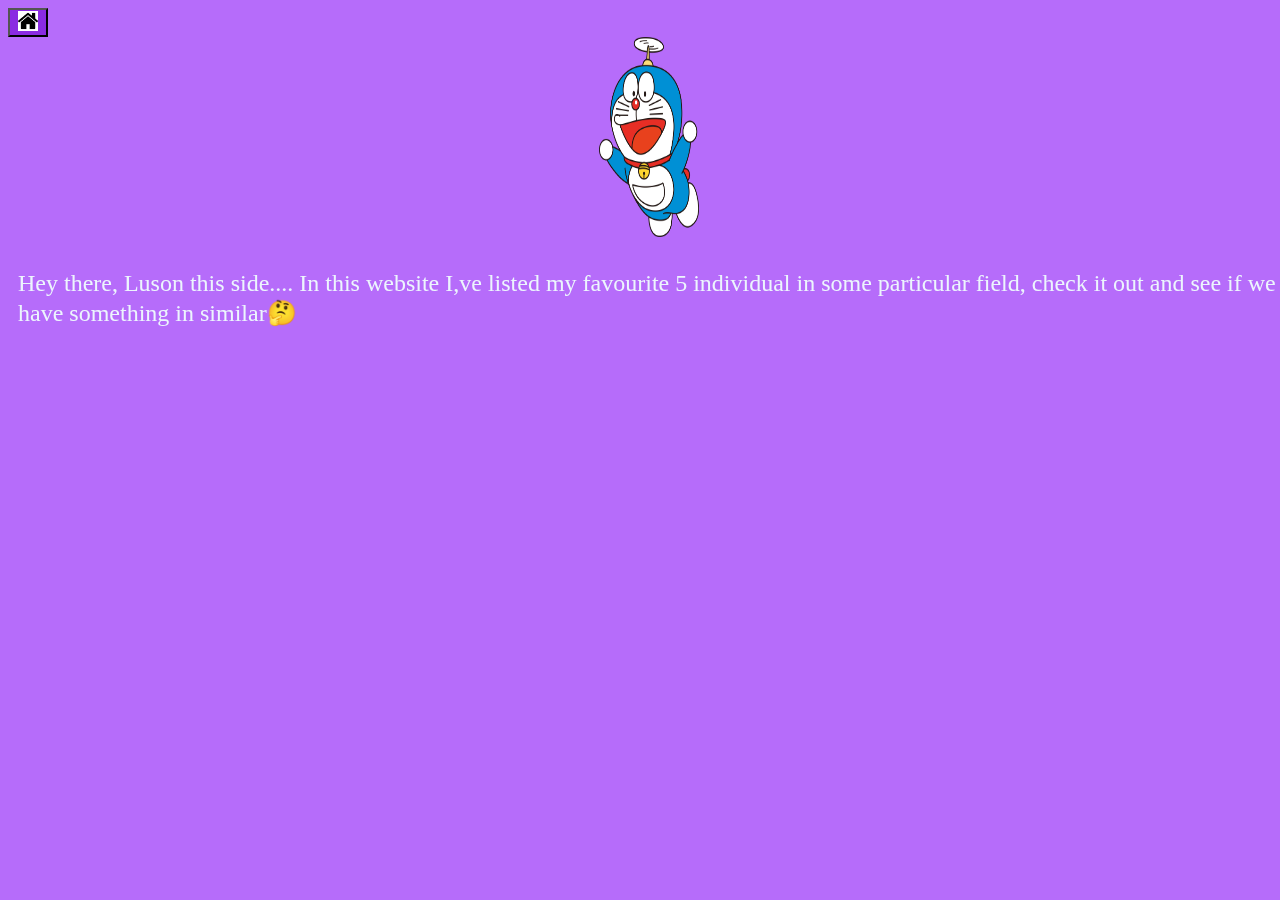
<file: index.html>
<!DOCTYPE html>
<html lang="en">
<head>
  <meta charset="UTF-8">
  <meta name="viewport" content="width=device-width, initial-scale=1.0">
  <title>Luson Basumatary</title>
  <link rel="stylesheet" href="styles.css">
</head>
<body>
  <button id="but" onclick="show()"><img src='home.png'></button>
  <div id="box">
    <div class="nav">
      <div class="content" id="content">
        <a href="#" style="margin-top:20px;text-decoration: none;color:white;">Home</a><br/>
        <a href="content.html" style="text-decoration: none;color:white;">Content</a><br/>
        <a href="https://luson045.github.io/portfolio/" target="_blank" style="text-decoration: none;color:white;">About Me</a><br/>
      </div>
    </div>
    <div id="main">
      <div class="item">
      <center><img id="img1"src='item.png'></center>
      <p>Hey there, Luson this side.... In this website I,ve listed my favourite 5 individual in some particular field, check it out and see if we have something in similar🤔</p>
      </div>
    </div>
  </div>
  <script src="script.js"></script>
</body>
</html>
</file>
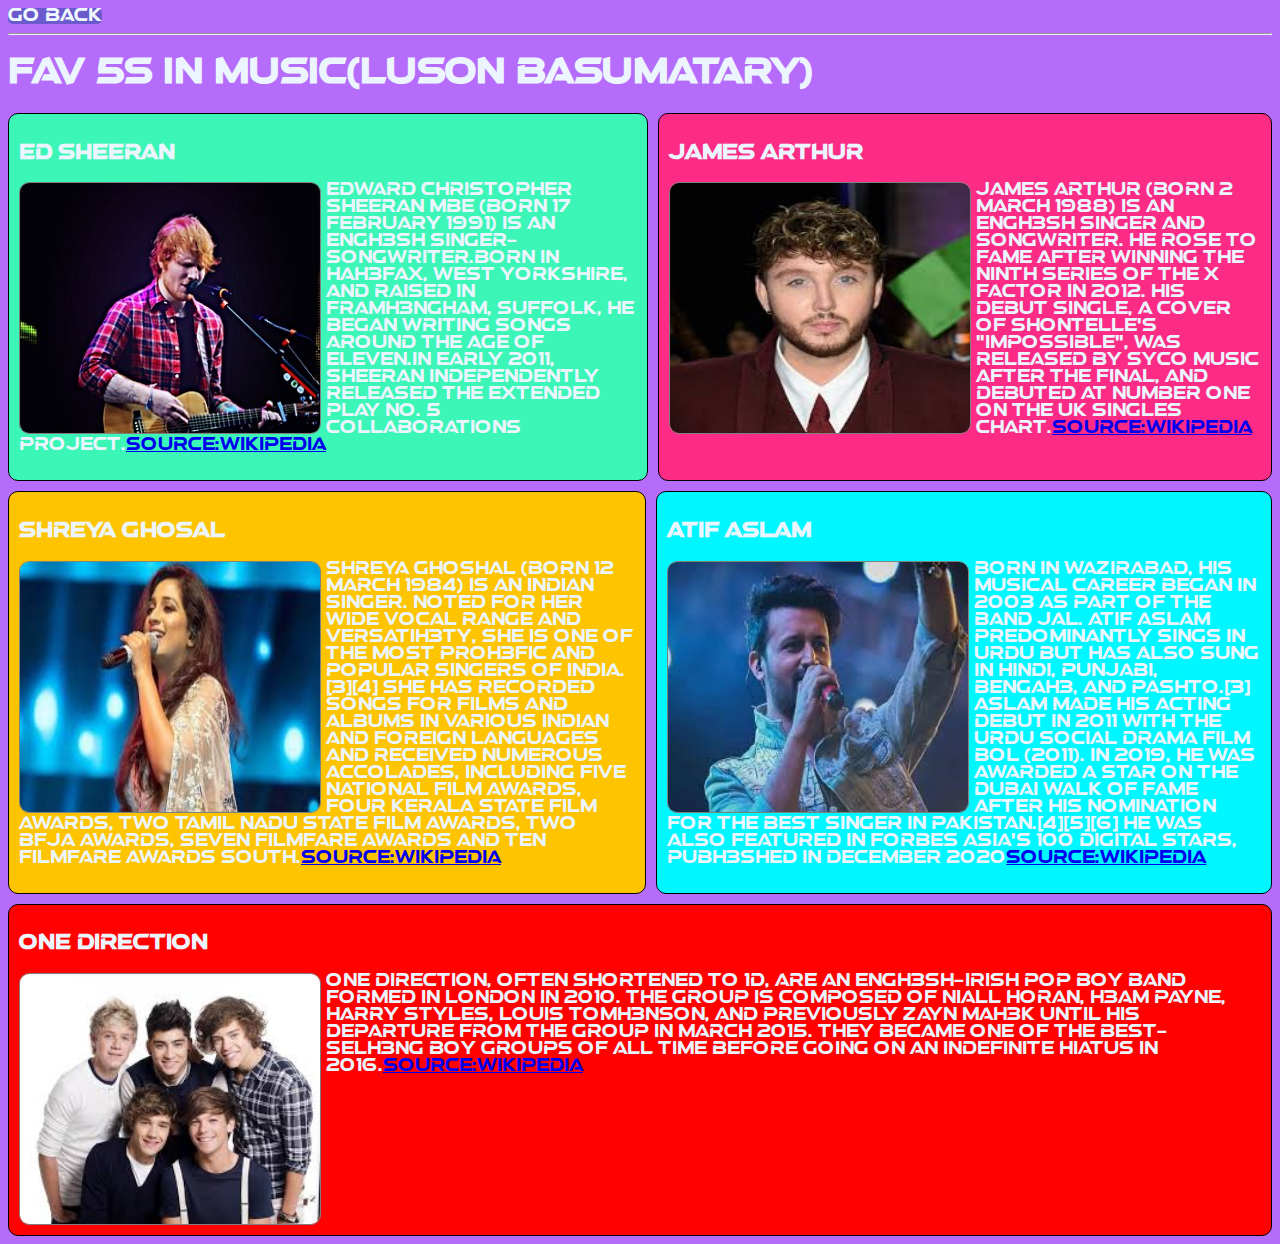
<file: content.html>
<!DOCTYPE html>
<html lang="en">
<head>
  <meta charset="UTF-8">
  <meta name="viewport" content="width=device-width, initial-scale=1.0">
  <title>Content</title>
  <link rel="stylesheet" href="styles.css">
</head>
<body>
  <a href="index.html" id="back">GO BACK</a><hr>
  <h1>FAV 5s IN MUSIC(LUSON BASUMATARY)</h1>
  <div class="main">
  <div class="container">
      <div class="bo x1">
      <h3>Ed Sheeran</h3>
      <img src="ed.jpg">
      <p>Edward Christopher Sheeran MBE (born 17 February 1991) is an Engh3sh singer-songwriter.Born in Hah3fax, West Yorkshire, and raised in Framh3ngham, Suffolk, he began writing songs around the age of eleven.In early 2011, Sheeran independently released the extended play No. 5 Collaborations Project.<a href="https://en.wikipedia.org/wiki/Ed_Sheeran">Source:wikipedia</a></p>
      </div>
      <div class="bo x2">
      <h3>James Arthur</h3>
      <img src="james.jpg">
      <p>James Arthur (born 2 March 1988) is an Engh3sh singer and songwriter. He rose to fame after winning the ninth series of The X Factor in 2012. His debut single, a cover of Shontelle's "Impossible", was released by Syco Music after the final, and debuted at number one on the UK Singles Chart.<a href="https://en.wikipedia.org/wiki/James_Arthur">Source:wikipedia</a></p>
      </div>
  </div>
  <div class="container">
      <div class="bo x3">
      <h3>Shreya Ghosal</h3>
      <img src="shreya.jpg">
      <p>Shreya Ghoshal (born 12 March 1984) is an Indian singer. Noted for her wide vocal range and versatih3ty, she is one of the most proh3fic and popular singers of India.[3][4] She has recorded songs for films and albums in various Indian and foreign languages and received numerous accolades, including five National Film Awards, four Kerala State Film Awards, two Tamil Nadu State Film Awards, two BFJA Awards, seven Filmfare Awards and ten Filmfare Awards South.<a href="https://en.wikipedia.org/wiki/Shreya_Ghoshal">Source:wikipedia</a></p>
      </div>
      <div class="bo x4">
      <h3>Atif Aslam</h3>
      <img src="atif.jpg">
      <p>Born in Wazirabad, his musical career began in 2003 as part of the band Jal. Atif Aslam predominantly sings in Urdu but has also sung in Hindi, Punjabi, Bengah3, and Pashto.[3] Aslam made his acting debut in 2011 with the Urdu social drama film Bol (2011). In 2019, he was awarded a star on the Dubai Walk of Fame after his nomination for the best singer in Pakistan.[4][5][6] He was also featured in Forbes Asia's 100 Digital Stars, pubh3shed in December 2020<a href="https://en.wikipedia.org/wiki/Atif_Aslam">source:wikipedia</a></p>
      </div>
    </div>
    <div class="container">
      <div class="bo x5">
      <h3>One Direction</h3>
      <img src="1d.jpg">
      <p>One Direction, often shortened to 1D, are an Engh3sh-Irish pop boy band formed in London in 2010. The group is composed of Niall Horan, h3am Payne, Harry Styles, Louis Tomh3nson, and previously Zayn Mah3k until his departure from the group in March 2015. They became one of the best-selh3ng boy groups of all time before going on an indefinite hiatus in 2016.<a href="https://en.wikipedia.org/wiki/One_Direction">Source:wikipedia</a></p>
      </div>
  </div>
  </div>
</body>
</html>
</file>
<file: styles.css>
body{
  font-family: new;
  padding: 0;
  background-color: rgb(182, 108, 250);
  color:rgb(236, 245, 253);
}

@font-face {
  font-family: new;
  src: url("Atmospheric-rg4aL.ttf");
}
#box{
  position: fixed;
  display: flex;
  flex-direction: row;
  gap: 10px;
}
#but{
  width:40px;
  background-color: blueviolet;
  img{
    height:20px;
    width:20px;
  }
}
#but:hover{
  cursor: pointer;
}
#main{
  font-family: cursive;
  font-size:x-large;
  line-height: 30px;
  z-index:-1;
  #img1{
    width:100px;
    height:200px;
    animation-name: move;
    animation-duration: 3s;
    animation-iteration-count: infinite;
  }
}
.nav{
  height:100vh;
}
.content{
  position: fixed;
  background-color: blueviolet;
  color:white;
  display:none;
  flex-direction: column;
  height:100vh;
  width:300px;
  a{
    text-align: center;
  }
}
.container{
  align-self: center;
  display: flex;
  gap: 10px;
  align-content: center;
  justify-content: center;
  img{
    border-radius: 10px;
    border:1px solid gray;
    width:300px;
    height:250px;
    float: left;
    margin-right:5px;
  }
}
.main{
  display: flex;
  flex-direction: column;
  gap:10px;
}
.x1{
  background-color: rgb(60, 246, 184);
  padding:10px;
  border-radius: 10px;
  li{
    color:rgb(98, 0, 245);
  }
}
.x2{
  background-color: rgb(252, 44, 134);
  padding:10px;
  border-radius: 10px;
  li{
    color:rgb(0, 245, 110);
  }
}
.x3{
  background-color: rgb(255, 196, 1);
  padding:10px;
  border-radius: 10px;
  li{
    color:rgb(245, 0, 0);
  }
}
.x4{
  background-color: rgb(1, 247, 255);
  padding:10px;
  border-radius: 10px;
  li{
    color:rgb(57, 0, 245);
  }
}
.x5{
  background-color: rgb(255, 1, 1);
  padding:10px;
  border-radius: 10px;
  li{
    color:rgb(0, 245, 4);
  }
}
.bo{
  border:1px solid black;
}
#back{
  background-color: slateblue;
  border-radius: 5px;
  text-decoration: none;
  color: aliceblue;
}
#back:hover{
  cursor: pointer;
}
@keyframes op {
  0%   {opacity: 0;}
  25%  {opacity: 0.33;}
  50%  {opacity: 0.66;}
  100% {opacity: 1;}
}
@keyframes move {
  0%   {transform: translateX(0px);}
  5%  {transform: translateX(-10px);}
  10%  {transform: translateX(-20px);}
  15%  {transform: translateX(-30px);}
  20%  {transform: translateX(-40px);}
  25% {transform: translateX(-50px);}
  30%   {transform: translateX(-60px);}
  35%  {transform: translateX(-70px);}
  40%  {transform: translateX(-80px);}
  45%  {transform: translateX(-90px);}
  50%  {transform: translateX(-100px);}
  55%  {transform: translateX(-90px);}
  60%   {transform: translateX(-80px);}
  65%  {transform: translateX(-70px);}
  70%  {transform: translateX(-60px);}
  75%  {transform: translateX(-50px);}
  80%  {transform: translateX(-40px);}
  85% {transform: translateX(-30px);}
  90%   {transform: translateX(-20px);}
  95%  {transform: translateX(-10px);}
  100%  {transform: translateX(0px);}
  }
</file>
